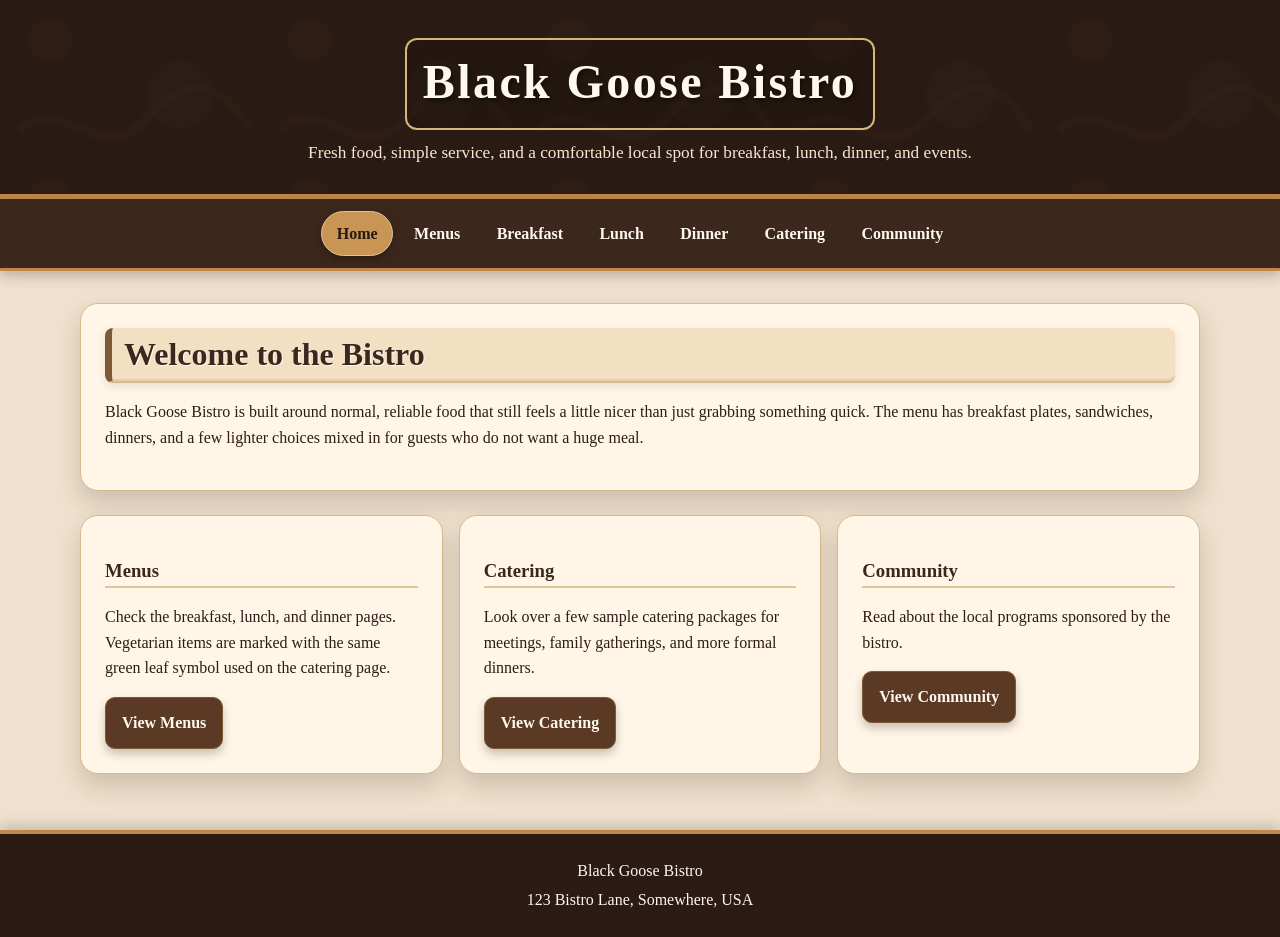
<file: index.html>
<!doctype html>
<html lang="en">
<head>
    <meta charset="utf-8">
    <meta name="viewport" content="width=device-width, initial-scale=1">
    <meta name="author" content="Jackson Hinks">
    <title>Black Goose Bistro | Home</title>
    <link rel="stylesheet" href="css/styles.css">
	<link rel="icon" type="image/png" href="images/mug_coffee_fav.png">
</head>
<body>
    <header>
        <h1>Black Goose Bistro</h1>
        <p>Fresh food, simple service, and a comfortable local spot for breakfast, lunch, dinner, and events.</p>
    </header>

    <nav aria-label="Main navigation">
        <ul>
            <li><a class="active" href="index.html">Home</a></li>
            <li><a href="menu.html">Menus</a></li>
            <li><a href="breakfast.html">Breakfast</a></li>
            <li><a href="lunch.html">Lunch</a></li>
            <li><a href="dinner.html">Dinner</a></li>
            <li><a href="catering.html">Catering</a></li>
            <li><a href="community.html">Community</a></li>
        </ul>
    </nav>

    <main>
        <section>
            <h2>Welcome to the Bistro</h2>
            <p>Black Goose Bistro is built around normal, reliable food that still feels a little nicer than just grabbing something quick. The menu has breakfast plates, sandwiches, dinners, and a few lighter choices mixed in for guests who do not want a huge meal.</p>
        </section>

        <div class="home-grid">
            <article class="card-panel">
                <h3>Menus</h3>
                <p>Check the breakfast, lunch, and dinner pages. Vegetarian items are marked with the same green leaf symbol used on the catering page.</p>
                <a class="button-link" href="menu.html">View Menus</a>
            </article>

            <article class="card-panel">
                <h3>Catering</h3>
                <p>Look over a few sample catering packages for meetings, family gatherings, and more formal dinners.</p>
                <a class="button-link" href="catering.html">View Catering</a>
            </article>

            <article class="card-panel">
                <h3>Community</h3>
                <p>Read about the local programs sponsored by the bistro.</p>
                <a class="button-link" href="community.html">View Community</a>
            </article>
        </div>
    </main>

    <footer>
        <p>Black Goose Bistro</p>
        <p>123 Bistro Lane, Somewhere, USA</p>
    </footer>
</body>
</html>
</file>
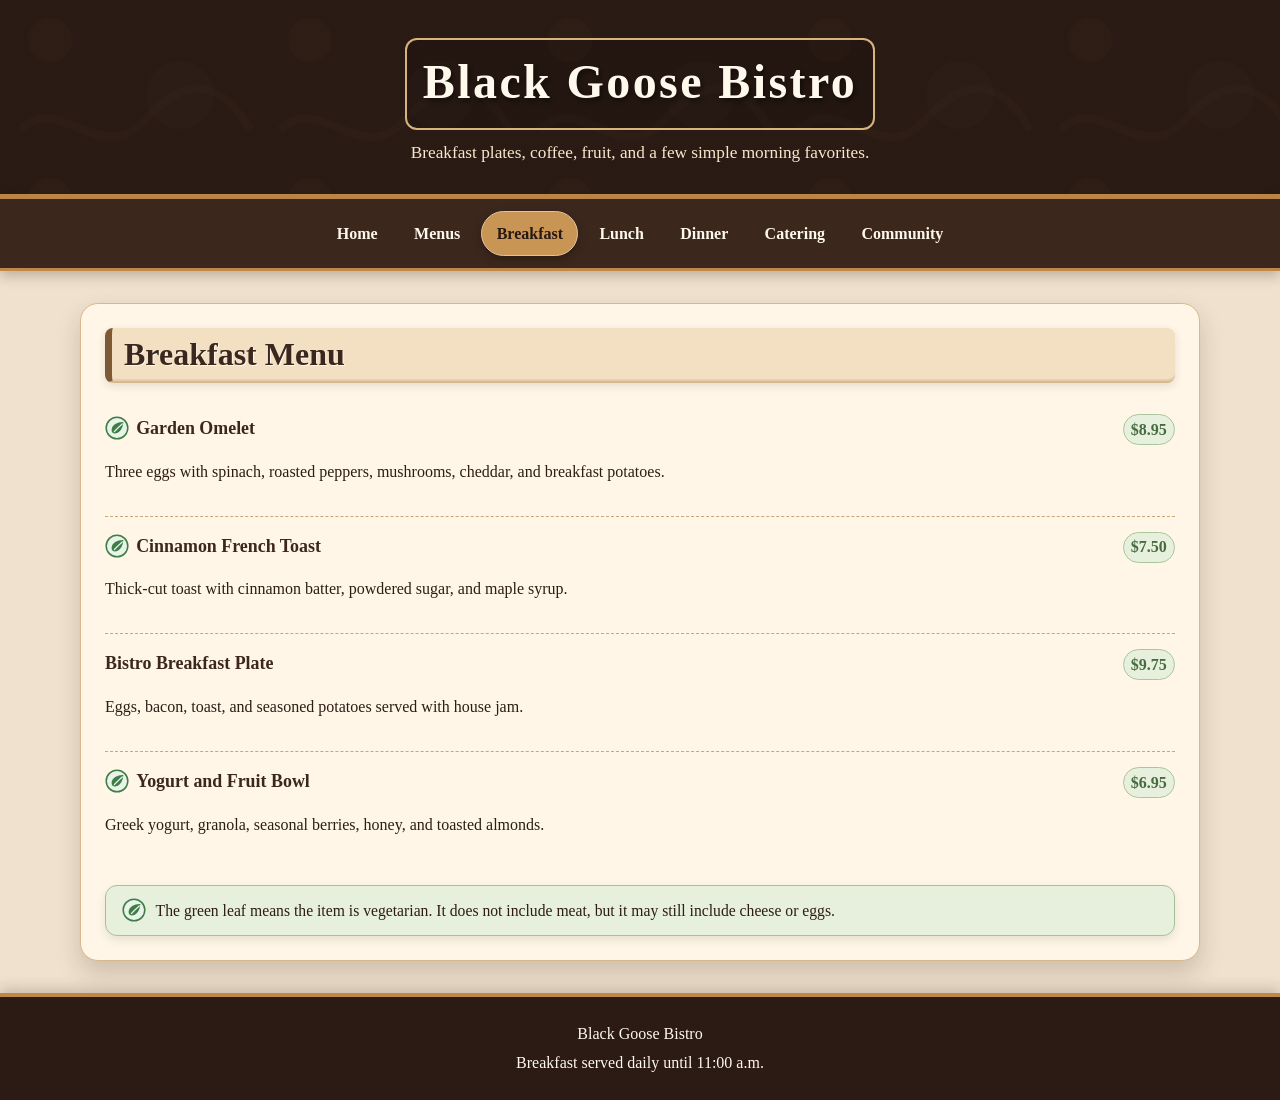
<file: breakfast.html>
<!doctype html>
<html lang="en">
<head>
    <meta charset="utf-8">
    <meta name="viewport" content="width=device-width, initial-scale=1">
    <meta name="author" content="Jackson Hinks">
    <title>Black Goose Bistro | Breakfast</title>
    <link rel="stylesheet" href="css/styles.css">
	<link rel="icon" type="image/png" href="images/mug_coffee_fav.png">
</head>
<body>
    <header>
        <h1>Black Goose Bistro</h1>
        <p>Breakfast plates, coffee, fruit, and a few simple morning favorites.</p>
    </header>

    <nav aria-label="Main navigation">
        <ul>
            <li><a href="index.html">Home</a></li>
            <li><a href="menu.html">Menus</a></li>
            <li><a class="active" href="breakfast.html">Breakfast</a></li>
            <li><a href="lunch.html">Lunch</a></li>
            <li><a href="dinner.html">Dinner</a></li>
            <li><a href="catering.html">Catering</a></li>
            <li><a href="community.html">Community</a></li>
        </ul>
    </nav>

    <main>
        <section class="menu-section">
            <h2>Breakfast Menu</h2>
            <ul class="menu-list">
                <li>
                    <span class="price">$8.95</span>
                    <span class="menu-item-title"><img class="veg-icon" src="images/vegetarian-symbol.svg" alt="Vegetarian symbol">Garden Omelet</span>
                    <p>Three eggs with spinach, roasted peppers, mushrooms, cheddar, and breakfast potatoes.</p>
                </li>
                <li>
                    <span class="price">$7.50</span>
                    <span class="menu-item-title">
                        <img class="veg-icon" src="images/vegetarian-symbol.svg" alt="Vegetarian symbol">
                        Cinnamon French Toast
                    </span>
                    <p>Thick-cut toast with cinnamon batter, powdered sugar, and maple syrup.</p>
                </li>
                <li>
                    <span class="price">$9.75</span>
                    <span class="menu-item-title">Bistro Breakfast Plate</span>
                    <p>Eggs, bacon, toast, and seasoned potatoes served with house jam.</p>
                </li>
                <li>
                    <span class="price">$6.95</span>
                    <span class="menu-item-title"><img class="veg-icon" src="images/vegetarian-symbol.svg" alt="Vegetarian symbol">Yogurt and Fruit Bowl</span>
                    <p>Greek yogurt, granola, seasonal berries, honey, and toasted almonds.</p>
                </li>
            </ul>

            <!-- Same vegetarian symbol used on the catering page. -->
            <div class="vegetarian-legend">
                <img class="veg-icon" src="images/vegetarian-symbol.svg" alt="Green leaf vegetarian symbol">
                <span>The green leaf means the item is vegetarian. It does not include meat, but it may still include cheese or eggs.</span>
            </div>
        </section>
    </main>

    <footer>
        <p>Black Goose Bistro</p>
        <p>Breakfast served daily until 11:00 a.m.</p>
    </footer>
</body>
</html>
</file>
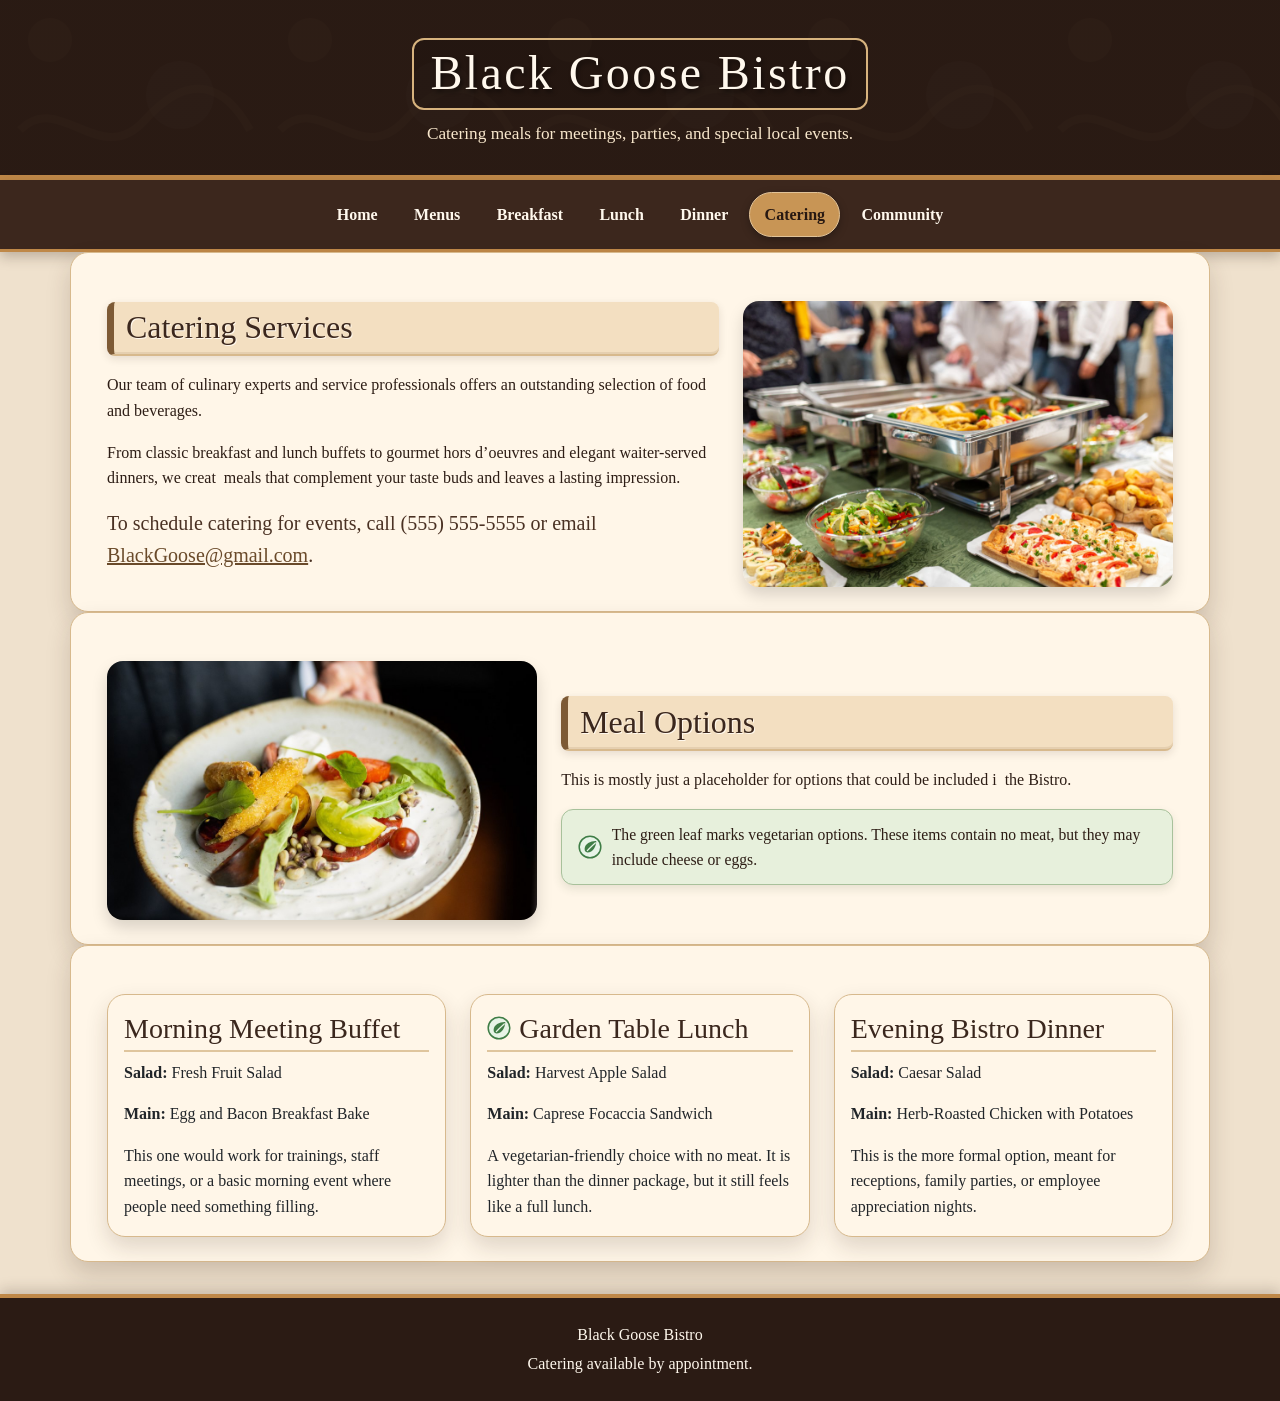
<file: catering.html>
<!doctype html>
<html lang="en">
<head>
    <meta charset="utf-8">
    <meta name="viewport" content="width=device-width, initial-scale=1">
    <meta name="author" content="Jackson Hinks">
    <title>Black Goose Bistro | Catering</title>
    <link href="https://cdn.jsdelivr.net/npm/bootstrap@5.3.3/dist/css/bootstrap.min.css" rel="stylesheet">
    <link rel="stylesheet" href="css/styles.css">
	<link rel="icon" type="image/png" href="images/mug_coffee_fav.png">
</head>
<body>
    <header>
        <h1>Black Goose Bistro</h1>
        <p>Catering meals for meetings, parties, and special local events.</p>
    </header>

    <nav aria-label="Main navigation">
        <ul>
            <li><a href="index.html">Home</a></li>
            <li><a href="menu.html">Menus</a></li>
            <li><a href="breakfast.html">Breakfast</a></li>
            <li><a href="lunch.html">Lunch</a></li>
            <li><a href="dinner.html">Dinner</a></li>
            <li><a class="active" href="catering.html">Catering</a></li>
            <li><a href="community.html">Community</a></li>
        </ul>
    </nav>

    <main class="container my-4">
        <!-- Bootstrap is used here. The columns stack on smaller screens, which is why I used rows and cols instead of plain divs. -->
        <section class="row align-items-center g-4 mb-4">
            <div class="col-lg-7">
                <h2>Catering Services</h2>
                <p>Our team of culinary experts and service professionals offers an outstanding selection of food and beverages.</p>
                <p>From classic breakfast and lunch buffets to gourmet hors d’oeuvres and elegant waiter-served dinners, we  creat&nbsp; meals that complement your taste buds and leaves a lasting impression.</p>
                <p class="lead">To schedule catering for events, call <strong>(555) 555-5555</strong> or email <a href="mailto:BlackGoose@gmail.com">BlackGoose@gmail.com</a>.</p>

            </div>

            <div class="col-lg-5">
                <img class="img-fluid rounded-4 shadow" src="images/catering-buffet.jpg" alt="Illustration of a catered buffet table with fresh food">
            </div>
        </section>

        <section class="row align-items-center g-4 mb-4">
            <div class="col-md-5">
                <img class="img-fluid rounded-4 shadow" src="images/catering-dinner.jpg" alt="Illustration of a formal served dinner tray for catering">
            </div>
            <div class="col-md-7">
                <h2>Meal Options</h2>
                <p>This is mostly just a placeholder for options that could be included i&nbsp; the Bistro.&nbsp;</p>

                <div class="vegetarian-legend">
                    <img class="veg-icon" src="images/vegetarian-symbol.svg" alt="Green leaf vegetarian symbol">
                    <span>The green leaf marks vegetarian options. These items contain no meat, but they may include cheese or eggs.</span>
                </div>
            </div>
        </section>

        <!-- Three catering options. I kept these as cards since Bootstrap cards fit this part of the assignment pretty well. -->
        <section class="row g-4">
            <div class="col-md-4">
                <article class="card h-100 shadow-sm border-0">
                    <div class="card-body">
                        <h3 class="card-title">Morning Meeting Buffet</h3>
                        <p class="card-text"><strong>Salad:</strong> Fresh Fruit Salad</p>
                        <p class="card-text"><strong>Main:</strong> Egg and Bacon Breakfast Bake</p>
                        <p class="card-text">This one would work for trainings, staff meetings, or a basic morning event where people need something filling.</p>
                    </div>
                </article>
            </div>

            <div class="col-md-4">
                <article class="card h-100 shadow-sm border-0">
                    <div class="card-body">
                        <h3 class="card-title d-flex gap-2 align-items-center">
                            <img class="veg-icon" src="images/vegetarian-symbol.svg" alt="Vegetarian symbol">Garden Table Lunch
                        </h3>
                        <p class="card-text"><strong>Salad:</strong> Harvest Apple Salad</p>
                        <p class="card-text"><strong>Main:</strong> Caprese Focaccia Sandwich</p>
                        <p class="card-text">A vegetarian-friendly choice with no meat. It is lighter than the dinner package, but it still feels like a full lunch.</p>
                    </div>
                </article>
            </div>

            <div class="col-md-4">
                <article class="card h-100 shadow-sm border-0">
                    <div class="card-body">
                        <h3 class="card-title">Evening Bistro Dinner</h3>
                        <p class="card-text"><strong>Salad:</strong> Caesar Salad</p>
                        <p class="card-text"><strong>Main:</strong> Herb-Roasted Chicken with Potatoes</p>
                        <p class="card-text">This is the more formal option, meant for receptions, family parties, or employee appreciation nights.</p>
                    </div>
                </article>
            </div>
        </section>
    </main>

    <footer>
        <p>Black Goose Bistro</p>
        <p>Catering available by appointment.</p>
    </footer>

    <script src="https://cdn.jsdelivr.net/npm/bootstrap@5.3.3/dist/js/bootstrap.bundle.min.js"></script>
</body>
</html>
</file>
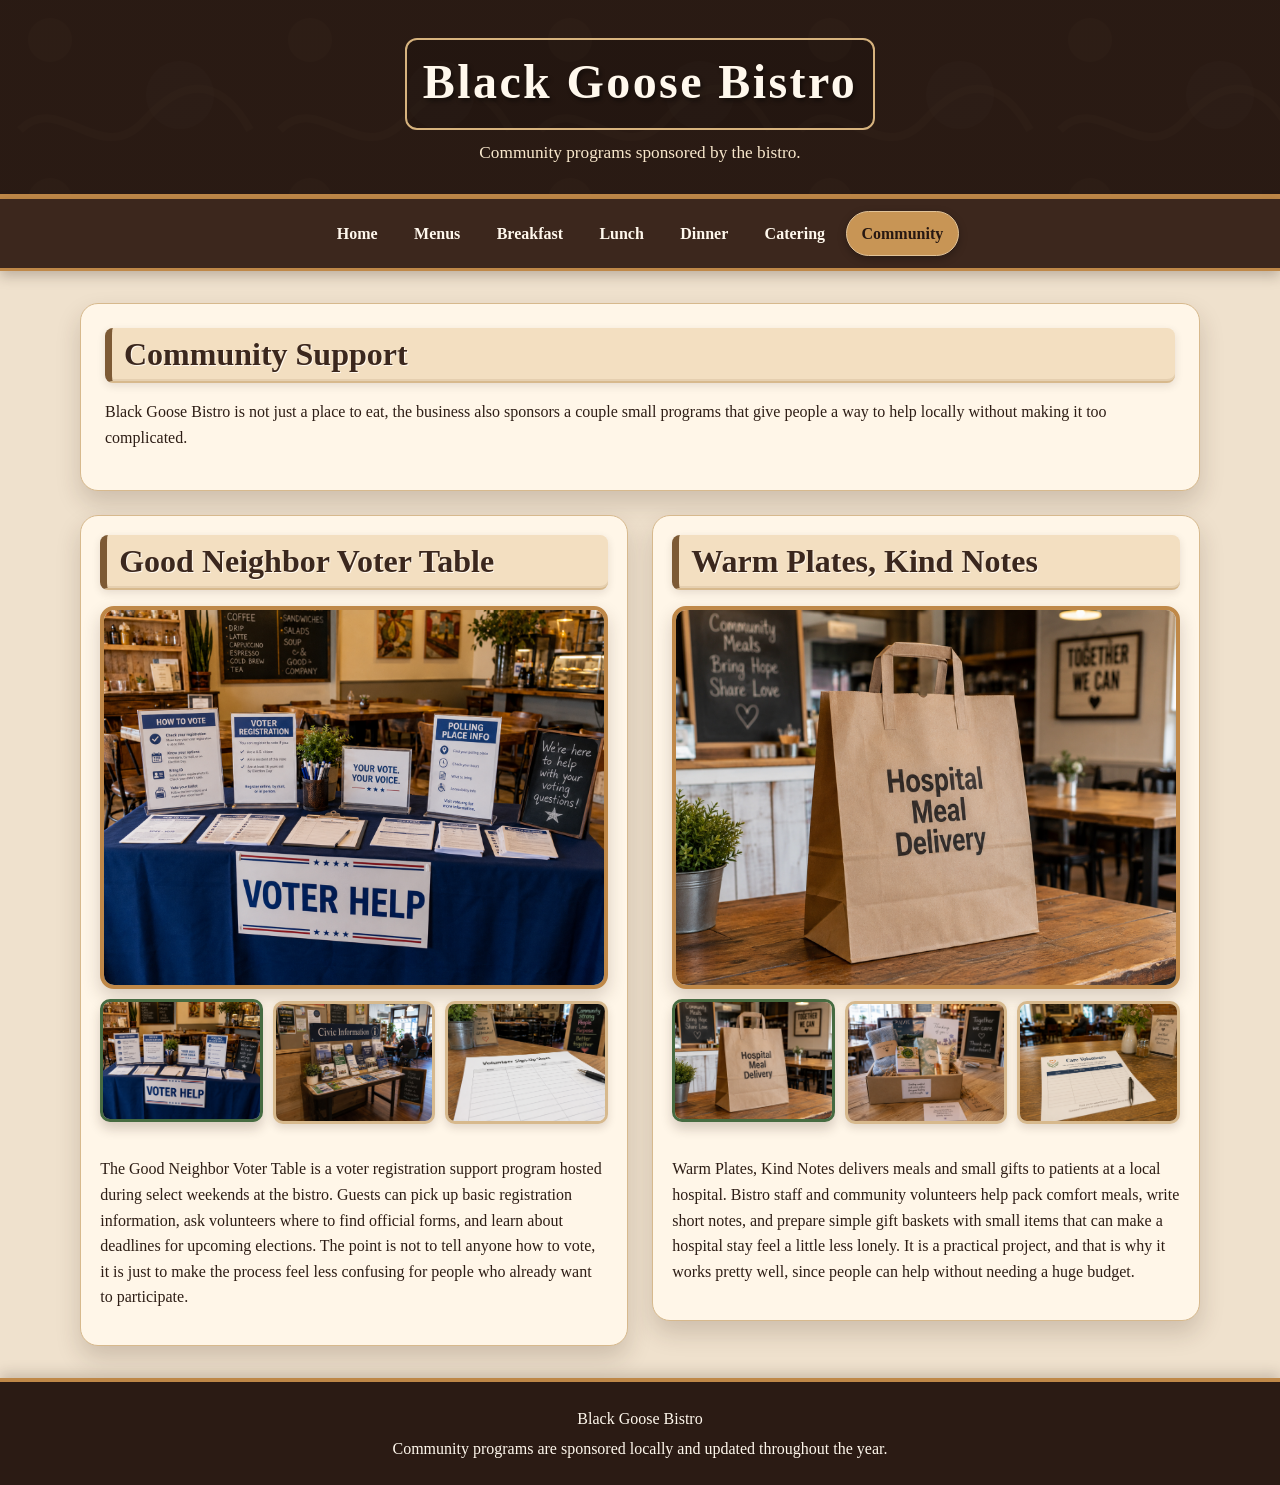
<file: community.html>
<!doctype html>
<html lang="en">
<head>
    <meta charset="utf-8">
    <meta name="viewport" content="width=device-width, initial-scale=1">
    <meta name="author" content="Jackson Hinks">
    <title>Black Goose Bistro | Community</title>
    <link rel="stylesheet" href="css/styles.css">
	<link rel="icon" type="image/png" href="images/mug_coffee_fav.png">
</head>
<body>
    <header>
        <h1>Black Goose Bistro</h1>
        <p>Community programs sponsored by the bistro.</p>
    </header>

    <nav aria-label="Main navigation">
        <ul>
            <li><a href="index.html">Home</a></li>
            <li><a href="menu.html">Menus</a></li>
            <li><a href="breakfast.html">Breakfast</a></li>
            <li><a href="lunch.html">Lunch</a></li>
            <li><a href="dinner.html">Dinner</a></li>
            <li><a href="catering.html">Catering</a></li>
            <li><a class="active" href="community.html">Community</a></li>
        </ul>
    </nav>

    <main>
        <section>
            <h2>Community Support</h2>
            <p>Black Goose Bistro is not just a place to eat, the business also sponsors a couple small programs that give people a way to help locally without making it too complicated.</p>
        </section>

        <!-- This part is the required CSS Grid layout for the Community page. -->
        <div class="community-grid">
            <article class="program-card">
                <h2>Good Neighbor Voter Table</h2>

                <div class="jquery-gallery" aria-label="Good Neighbor Voter Table image gallery">
                    <img class="gallery-main" src="images/vote-help.png" alt="Volunteer table helping people register to vote">
                    <div class="gallery-thumbs">
                        <img class="gallery-thumb active-thumb" src="images/vote-help.png" alt="Volunteer table helping people register to vote">
                        <img class="gallery-thumb" src="images/civic-information.png" alt="Civic information booth with forms and instructions">
                        <img class="gallery-thumb" src="images/volunteer-signup.png" alt="Volunteer sign-up area for voter registration support">
                    </div>
                </div>

                <p>The Good Neighbor Voter Table is a voter registration support program hosted during select weekends at the bistro. Guests can pick up basic registration information, ask volunteers where to find official forms, and learn about deadlines for upcoming elections. The point is not to tell anyone how to vote, it is just to make the process feel less confusing for people who already want to participate.</p>
            </article>

            <article class="program-card">
                <h2>Warm Plates, Kind Notes</h2>

                <div class="jquery-gallery" aria-label="Warm Plates, Kind Notes image gallery">
                    <img class="gallery-main" src="images/hospital-meals.png" alt="Packed meals being prepared for local hospital patients">
                    <div class="gallery-thumbs">
                        <img class="gallery-thumb active-thumb" src="images/hospital-meals.png" alt="Packed meals being prepared for local hospital patients">
                        <img class="gallery-thumb" src="images/hospital-gifts.png" alt="Small gift baskets prepared for hospital patients">
                        <img class="gallery-thumb" src="images/care-volunteers.png" alt="Hospital care volunteers delivering meals and gifts">
                    </div>
                </div>

                <p>Warm Plates, Kind Notes delivers meals and small gifts to patients at a local hospital. Bistro staff and community volunteers help pack comfort meals, write short notes, and prepare simple gift baskets with small items that can make a hospital stay feel a little less lonely. It is a practical project, and that is why it works pretty well, since people can help without needing a huge budget.</p>
            </article>


        </div>
    </main>

    <footer>
      <p>Black Goose Bistro</p>
        <p>Community programs are sponsored locally and updated throughout the year.</p>
    </footer>

    <script src="https://code.jquery.com/jquery-3.7.1.min.js"></script>
    <script src="js/community-gallery.js"></script>
</body>
</html>
</file>
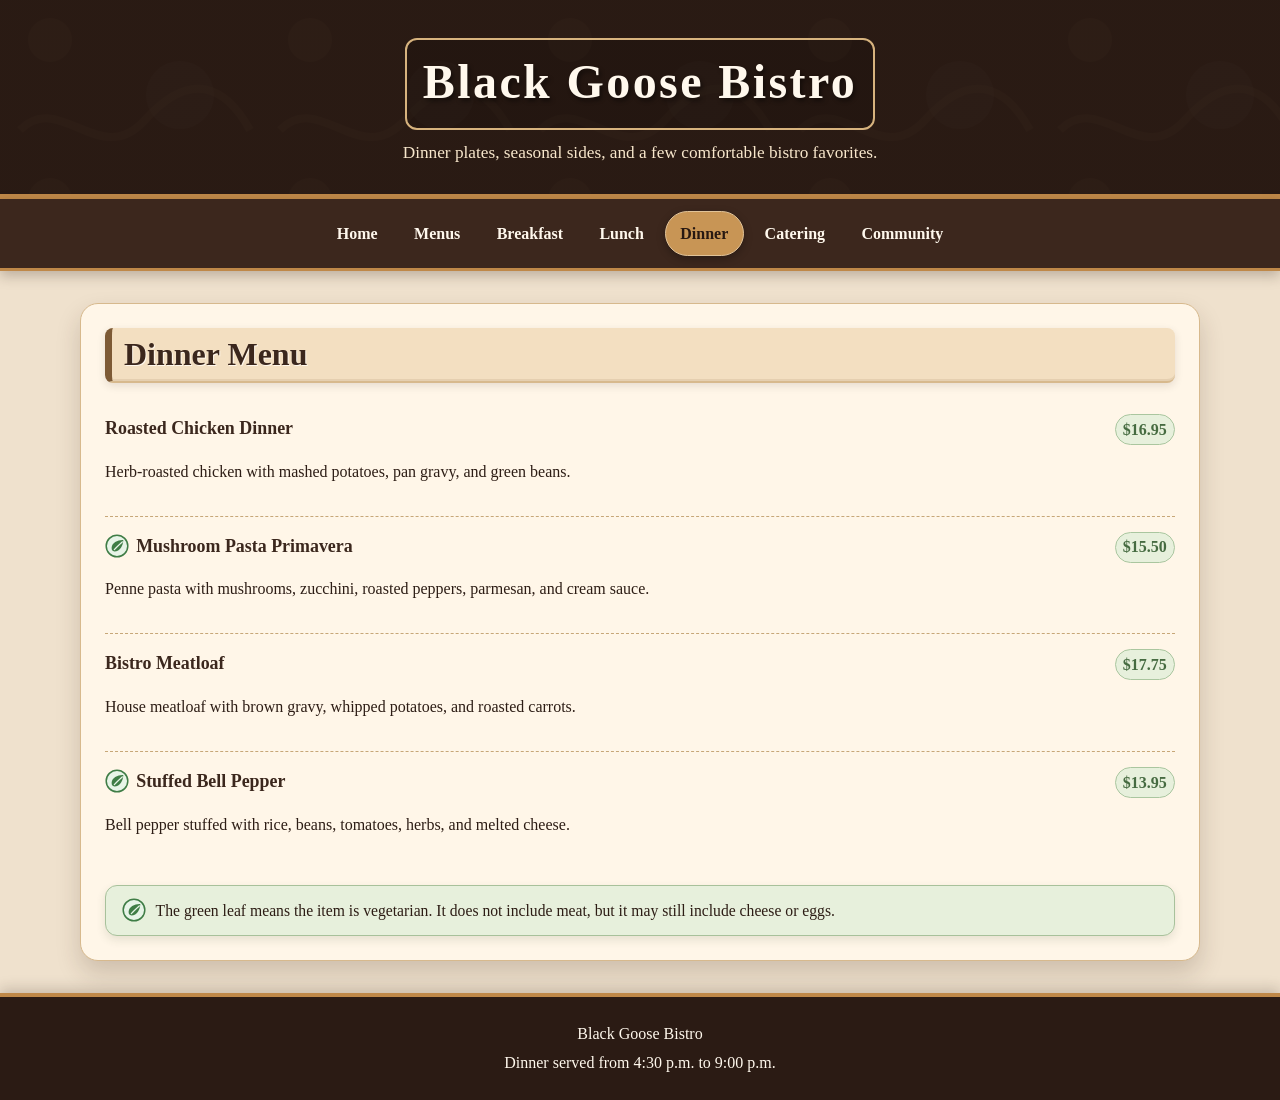
<file: dinner.html>
<!doctype html>
<html lang="en">
<head>
    <meta charset="utf-8">
    <meta name="viewport" content="width=device-width, initial-scale=1">
    <meta name="author" content="Jackson Hinks">
    <title>Black Goose Bistro | Dinner</title>
    <link rel="stylesheet" href="css/styles.css">
	<link rel="icon" type="image/png" href="images/mug_coffee_fav.png">
</head>
<body>
    <header>
        <h1>Black Goose Bistro</h1>
        <p>Dinner plates, seasonal sides, and a few comfortable bistro favorites.</p>
    </header>

    <nav aria-label="Main navigation">
        <ul>
            <li><a href="index.html">Home</a></li>
            <li><a href="menu.html">Menus</a></li>
            <li><a href="breakfast.html">Breakfast</a></li>
            <li><a href="lunch.html">Lunch</a></li>
            <li><a class="active" href="dinner.html">Dinner</a></li>
            <li><a href="catering.html">Catering</a></li>
            <li><a href="community.html">Community</a></li>
        </ul>
    </nav>

    <main>
        <section class="menu-section">
            <h2>Dinner Menu</h2>
            <ul class="menu-list">
                <li>
                    <span class="price">$16.95</span>
                    <span class="menu-item-title">Roasted Chicken Dinner</span>
                    <p>Herb-roasted chicken with mashed potatoes, pan gravy, and green beans.</p>
                </li>
                <li>
                    <span class="price">$15.50</span>
                    <span class="menu-item-title"><img class="veg-icon" src="images/vegetarian-symbol.svg" alt="Vegetarian symbol">Mushroom Pasta Primavera</span>
                    <p>Penne pasta with mushrooms, zucchini, roasted peppers, parmesan, and cream sauce.</p>
                </li>
                <li>
                    <span class="price">$17.75</span>
                    <span class="menu-item-title">Bistro Meatloaf</span>
                    <p>House meatloaf with brown gravy, whipped potatoes, and roasted carrots.</p>
                </li>

                <li>
                    <span class="price">$13.95</span>
                    <span class="menu-item-title">
                        <img class="veg-icon" src="images/vegetarian-symbol.svg" alt="Vegetarian symbol">Stuffed Bell Pepper
                    </span>
                    <p>Bell pepper stuffed with rice, beans, tomatoes, herbs, and melted cheese.</p>
                </li>
            </ul>

            <!-- Same vegetarian symbol used on the catering page. -->
            <div class="vegetarian-legend">
                <img class="veg-icon" src="images/vegetarian-symbol.svg" alt="Green leaf vegetarian symbol">
                <span>The green leaf means the item is vegetarian. It does not include meat, but it may still include cheese or eggs.</span>
            </div>
        </section>
    </main>

    <footer>
        <p>Black Goose Bistro</p>
        <p>Dinner served from 4:30 p.m. to 9:00 p.m.</p>
    </footer>
</body>
</html>
</file>
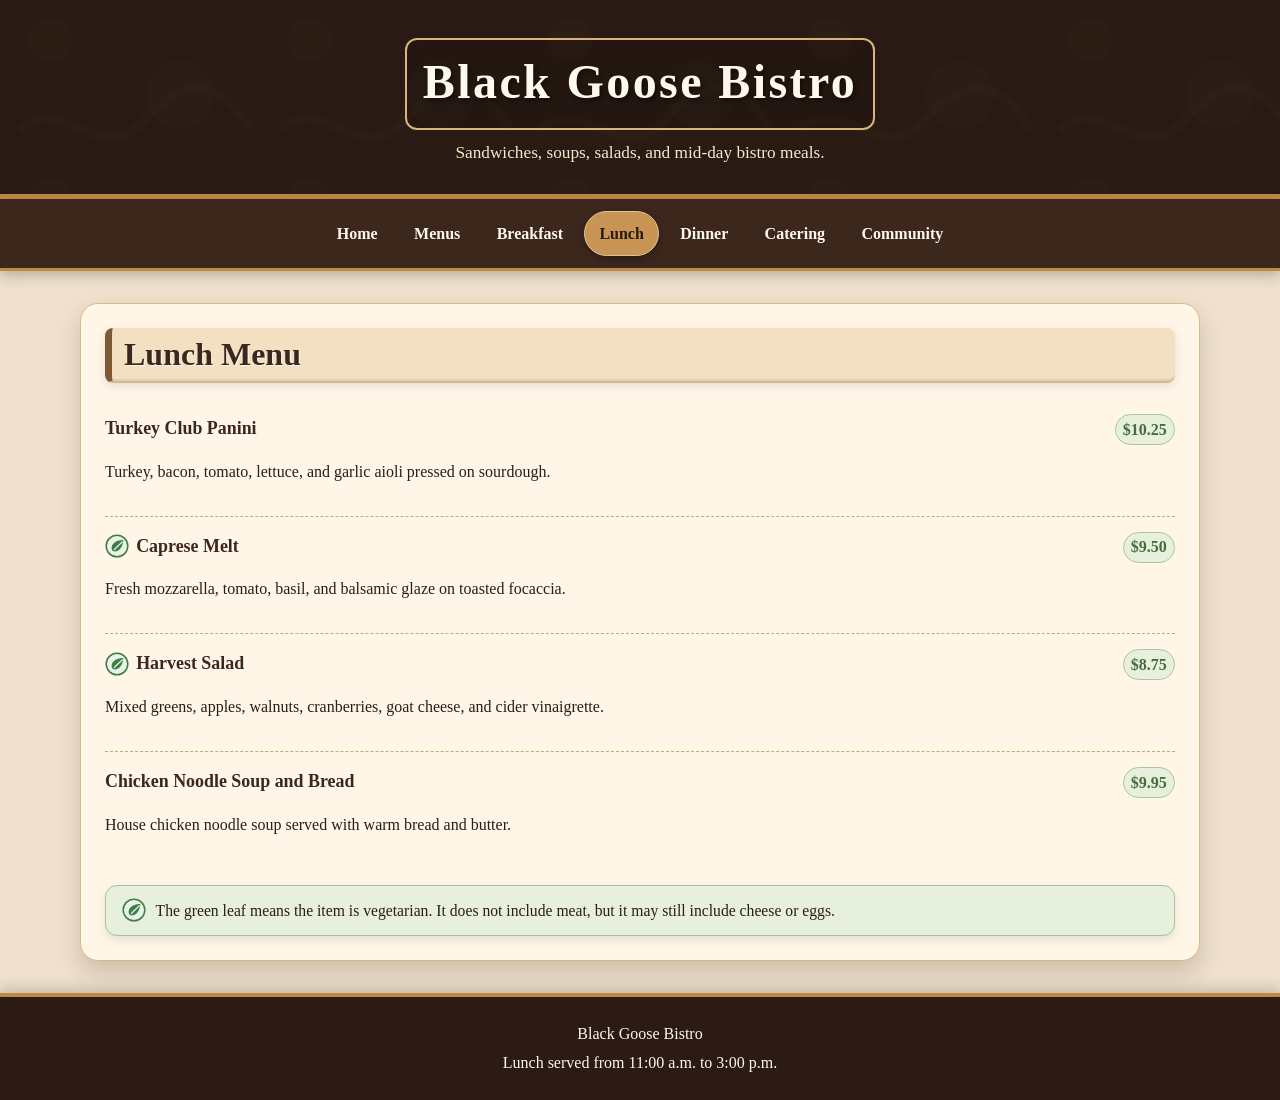
<file: lunch.html>
<!doctype html>
<html lang="en">
<head>
    <meta charset="utf-8">
    <meta name="viewport" content="width=device-width, initial-scale=1">
    <meta name="author" content="Jackson Hinks">
    <title>Black Goose Bistro | Lunch</title>
    <link rel="stylesheet" href="css/styles.css">
	<link rel="icon" type="image/png" href="images/mug_coffee_fav.png">
</head>
<body>
    <header>
        <h1>Black Goose Bistro</h1>
        <p>Sandwiches, soups, salads, and mid-day bistro meals.</p>
    </header>

    <nav aria-label="Main navigation">
        <ul>
            <li><a href="index.html">Home</a></li>
            <li><a href="menu.html">Menus</a></li>
            <li><a href="breakfast.html">Breakfast</a></li>
            <li><a class="active" href="lunch.html">Lunch</a></li>
            <li><a href="dinner.html">Dinner</a></li>
            <li><a href="catering.html">Catering</a></li>
            <li><a href="community.html">Community</a></li>
        </ul>
    </nav>

    <main>
        <section class="menu-section">
            <h2>Lunch Menu</h2>
            <ul class="menu-list">
                <li>
                    <span class="price">$10.25</span>
                    <span class="menu-item-title">Turkey Club Panini</span>
                    <p>Turkey, bacon, tomato, lettuce, and garlic aioli pressed on sourdough.</p>
                </li>
                <li>
                    <span class="price">$9.50</span>
                    <span class="menu-item-title"><img class="veg-icon" src="images/vegetarian-symbol.svg" alt="Vegetarian symbol">Caprese Melt</span>
                    <p>Fresh mozzarella, tomato, basil, and balsamic glaze on toasted focaccia.</p>
                </li>

                <li>
                    <span class="price">$8.75</span>
                    <span class="menu-item-title">
                        <img class="veg-icon" src="images/vegetarian-symbol.svg" alt="Vegetarian symbol">Harvest Salad
                    </span>
                    <p>Mixed greens, apples, walnuts, cranberries, goat cheese, and cider vinaigrette.</p>
                </li>
                <li>
                    <span class="price">$9.95</span>
                    <span class="menu-item-title">Chicken Noodle Soup and Bread</span>
                    <p>House chicken noodle soup served with warm bread and butter.</p>
                </li>
            </ul>

            <!-- Same vegetarian symbol used on the catering page. -->
            <div class="vegetarian-legend">
                <img class="veg-icon" src="images/vegetarian-symbol.svg" alt="Green leaf vegetarian symbol">
                <span>The green leaf means the item is vegetarian. It does not include meat, but it may still include cheese or eggs.</span>
            </div>
        </section>
    </main>

    <footer>
        <p>Black Goose Bistro</p>
        <p>Lunch served from 11:00 a.m. to 3:00 p.m.</p>
    </footer>
</body>
</html>
</file>
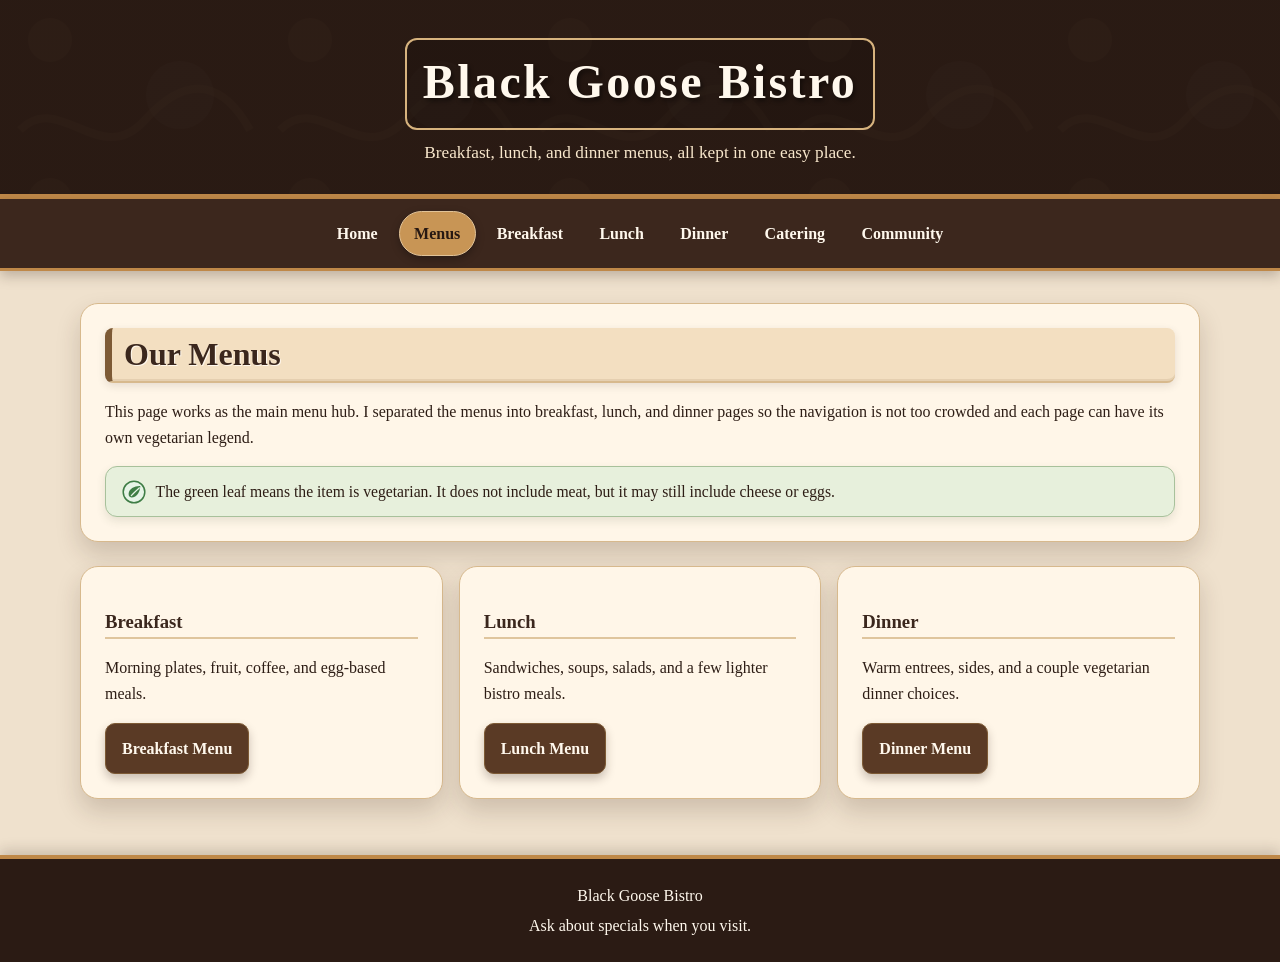
<file: menu.html>
<!doctype html>
<html lang="en">
<head>
    <meta charset="utf-8">
    <meta name="viewport" content="width=device-width, initial-scale=1">
    <meta name="author" content="Jackson Hinks">
    <title>Black Goose Bistro | Menus</title>
    <link rel="stylesheet" href="css/styles.css">
	<link rel="icon" type="image/png" href="images/mug_coffee_fav.png">
</head>
<body>
    <header>
        <h1>Black Goose Bistro</h1>
        <p>Breakfast, lunch, and dinner menus, all kept in one easy place.</p>
    </header>

    <nav aria-label="Main navigation">
        <ul>
            <li><a href="index.html">Home</a></li>
            <li><a class="active" href="menu.html">Menus</a></li>
            <li><a href="breakfast.html">Breakfast</a></li>
            <li><a href="lunch.html">Lunch</a></li>
            <li><a href="dinner.html">Dinner</a></li>
            <li><a href="catering.html">Catering</a></li>
            <li><a href="community.html">Community</a></li>
        </ul>
    </nav>

    <main>
        <section>
            <h2>Our Menus</h2>
            <p>This page works as the main menu hub. I separated the menus into breakfast, lunch, and dinner pages so the navigation is not too crowded and each page can have its own vegetarian legend.</p>

            <!-- This symbol matches the one used on catering.html and the individual menu pages. -->
            <div class="vegetarian-legend">
                <img class="veg-icon" src="images/vegetarian-symbol.svg" alt="Green leaf vegetarian symbol">
                <span>The green leaf means the item is vegetarian. It does not include meat, but it may still include cheese or eggs.</span>
            </div>
        </section>

        <div class="menu-link-grid">
            <article class="card-panel">
                <h3>Breakfast</h3>
                <p>Morning plates, fruit, coffee, and egg-based meals.</p>
                <a class="button-link" href="breakfast.html">Breakfast Menu</a>
            </article>

            <article class="card-panel">
                <h3>Lunch</h3>
                <p>Sandwiches, soups, salads, and a few lighter bistro meals.</p>
                <a class="button-link" href="lunch.html">Lunch Menu</a>
            </article>

            <article class="card-panel">
                <h3>Dinner</h3>
                <p>Warm entrees, sides, and a couple vegetarian dinner choices.</p>
                <a class="button-link" href="dinner.html">Dinner Menu</a>
            </article>
        </div>
    </main>

    <footer>
        <p>Black Goose Bistro</p>
        <p>Ask about specials when you visit.</p>
    </footer>
</body>
</html>
</file>
<file: css/styles.css>
* {
    box-sizing: border-box;
}

body {
    margin: 0;
    font-family: Georgia, "Times New Roman", serif;
    color: #2d1d15;
    background: #efe1cd;
    line-height: 1.6;
}

img {
    max-width: 100%;
    height: auto;
}

header {
    background: linear-gradient(rgba(38, 24, 18, 0.9), rgba(38, 24, 18, 0.9)), url("../images/bistro-pattern.svg");
    color: #fff8ed;
    text-align: center;
    padding: 2.4rem 1rem 1.7rem;
    border-bottom: 5px solid #bf8848;
    box-shadow: 0 7px 18px rgba(40, 25, 15, 0.35);
}

header h1 {
    display: inline-block;
    margin: 0;
    padding: 0.25rem 1rem 0.4rem;
    font-size: 3rem;
    letter-spacing: 0.05em;
    border: 2px solid #d7b37e;
    border-radius: 12px;
    text-shadow: 2px 3px 4px rgba(0, 0, 0, 0.45);
    background: rgba(0, 0, 0, 0.14);
}

header p {
    margin: 0.6rem auto 0;
    max-width: 760px;
    font-size: 1.08rem;
    color: #f8e7cc;
}

nav {
    background: #3c271d;
    border-bottom: 3px solid #bf8848;
    box-shadow: 0 5px 12px rgba(45, 29, 21, 0.25);
}

nav ul {
    display: flex;
    flex-wrap: wrap;
    justify-content: center;
    gap: 0.35rem;
    list-style: none;
    margin: 0;
    padding: 0.75rem 1rem;
}

nav a {
    display: block;
    color: #fff8ed;
    text-decoration: none;
    padding: 0.55rem 0.9rem;
    border-radius: 999px;
    font-weight: bold;
    border: 1px solid transparent;
}

nav a:hover,
nav a.active {
    background: #c89555;
    color: #271812;
    border-color: #e1c398;
    box-shadow: 0 3px 8px rgba(0, 0, 0, 0.28);
}

main {
    width: 92%;
    max-width: 1120px;
    margin: 2rem auto;
}

section,
.card-panel,
.menu-section,
.program-card {
    background: #fff6e8;
    border: 1px solid #d7b98d;
    border-radius: 18px;
    box-shadow: 0 12px 25px rgba(56, 36, 24, 0.18);
}

section,
.card-panel,
.menu-section {
    padding: 1.5rem;
    margin-bottom: 1.5rem;
}

h2, h3 {
    color: #3b271d;
    line-height: 1.25;
}

h2 {
    font-size: 2rem;
    margin-top: 0;
    margin-bottom: 1rem;
    padding: 0.35rem 0.75rem 0.45rem;
    border-left: 7px solid #7d5a35;
    border-bottom: 2px solid #d7b98d;
    background: #f3dfc1;
    border-radius: 8px;
    text-shadow: 1px 1px 0 #fff8ed;
    box-shadow: inset 0 -2px 0 rgba(125, 90, 53, 0.12), 0 3px 8px rgba(47, 31, 22, 0.12);
}

h3 {
    margin-bottom: 0.45rem;
    padding-bottom: 0.25rem;
    border-bottom: 2px solid #dfc59d;
    text-shadow: 1px 1px 0 #fff8ed;
}

.button-link {
    display: inline-block;
    background: #5a3a25;
    color: #fff8ed;
    text-decoration: none;
    padding: 0.75rem 1rem;
    border-radius: 10px;
    font-weight: bold;
    border: 1px solid #7d5a35;
    box-shadow: 0 5px 10px rgba(45, 29, 21, 0.25);
}

.button-link:hover {
    background: #c89555;
    color: #271812;
}

.home-grid,
.menu-link-grid {
    display: grid;
    grid-template-columns: repeat(3, 1fr);
    gap: 1rem;
}

.card-panel:hover,
.program-card:hover,
.card:hover {
    box-shadow: 0 15px 30px rgba(56, 36, 24, 0.24);
}

.menu-list {
    list-style: none;
    padding: 0;
    margin: 0;
}

.menu-list li {
    border-bottom: 1px dashed #c7a778;
    padding: 0.95rem 0;
}

.menu-list li:last-child {
    border-bottom: none;
}

.menu-item-title {
    display: flex;
    align-items: center;
    gap: 0.45rem;
    font-weight: bold;
    color: #3b271d;
    font-size: 1.12rem;
}

.price {
    float: right;
    font-weight: bold;
    color: #466b41;
    background: #e7f0dc;
    border: 1px solid #aac69f;
    border-radius: 999px;
    padding: 0.1rem 0.45rem;
}

.veg-icon {
    width: 24px;
    height: 24px;
    vertical-align: middle;
    flex: 0 0 auto;
}

.vegetarian-legend {
    display: flex;
    align-items: center;
    gap: 0.6rem;
    background: #e7f0dc;
    border: 1px solid #a8c19b;
    border-radius: 12px;
    padding: 0.75rem 1rem;
    margin-top: 1rem;
    font-size: 0.98rem;
    box-shadow: 0 4px 10px rgba(47, 72, 42, 0.12);
}

.community-grid {
    display: grid;
    grid-template-columns: repeat(2, 1fr);
    gap: 1.5rem;
    align-items: start;
}

.program-card {
    padding: 1.2rem;
    display: grid;
    grid-template-rows: auto auto 1fr;
    gap: 1rem;
}

.program-card h2 {
    margin-bottom: 0;
}

.jquery-gallery {
    display: grid;
    gap: 0.75rem;
}

.gallery-main {
    border: 4px solid #bf8848;
    border-radius: 14px;
    background: #fffaf1;
    box-shadow: 0 8px 18px rgba(56, 36, 24, 0.2);
}

.gallery-thumbs {
    display: grid;
    grid-template-columns: repeat(3, 1fr);
    gap: 0.6rem;
}

.gallery-thumb {
    background: #fffaf1;
    border: 3px solid #d7b98d;
    border-radius: 10px;
    cursor: pointer;
    transition: border-color 0.2s ease, transform 0.2s ease, box-shadow 0.2s ease;
    box-shadow: 0 4px 8px rgba(56, 36, 24, 0.15);
}

.gallery-thumb:hover,
.active-thumb {
    border-color: #466b41;
    transform: translateY(-2px);
    box-shadow: 0 7px 12px rgba(56, 36, 24, 0.2);
}

.card {
    background: #fff6e8;
    border: 1px solid #d7b98d !important;
    border-radius: 18px;
    box-shadow: 0 10px 22px rgba(56, 36, 24, 0.16) !important;
}

.card-title {
    color: #3b271d;
}

.lead {
    color: #4a3123;
}

a {
    color: #6a4a2a;
}

a:hover {
    color: #466b41;
}

footer {
    text-align: center;
    background: #2b1b14;
    color: #fff8ed;
    padding: 1.25rem;
    margin-top: 2rem;
    border-top: 4px solid #bf8848;
    box-shadow: 0 -5px 12px rgba(45, 29, 21, 0.18);
}

footer p {
    margin: 0.25rem 0;
}

@media (max-width: 780px) {
    header h1 {
        font-size: 2.2rem;
    }

    nav ul {
        display: grid;
        grid-template-columns: 1fr;
        text-align: center;
    }

    .home-grid,
    .menu-link-grid,
    .community-grid {
        grid-template-columns: 1fr;
    }

    main {
        width: 94%;
        max-width: 720px;
    }

    .price {
        float: none;
        display: inline-block;
        margin-top: 0.25rem;
    }
}
</file>
